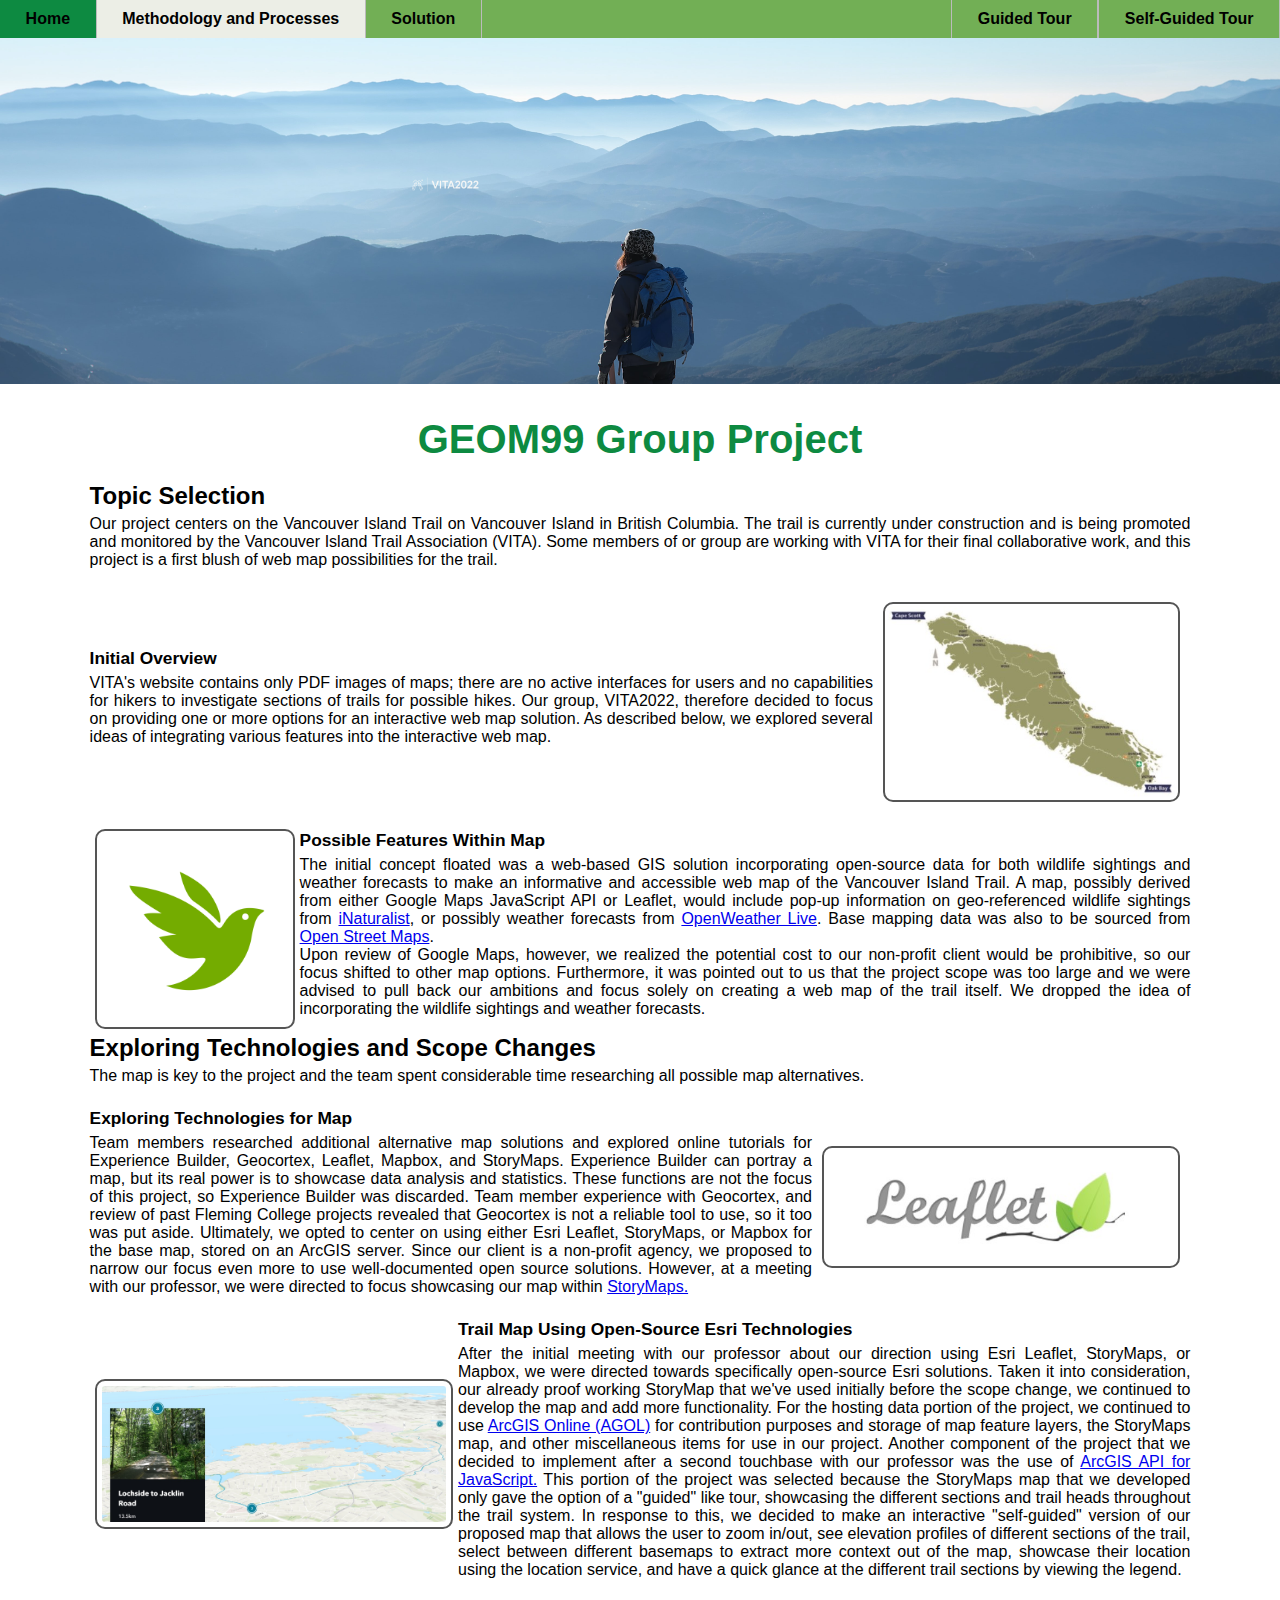
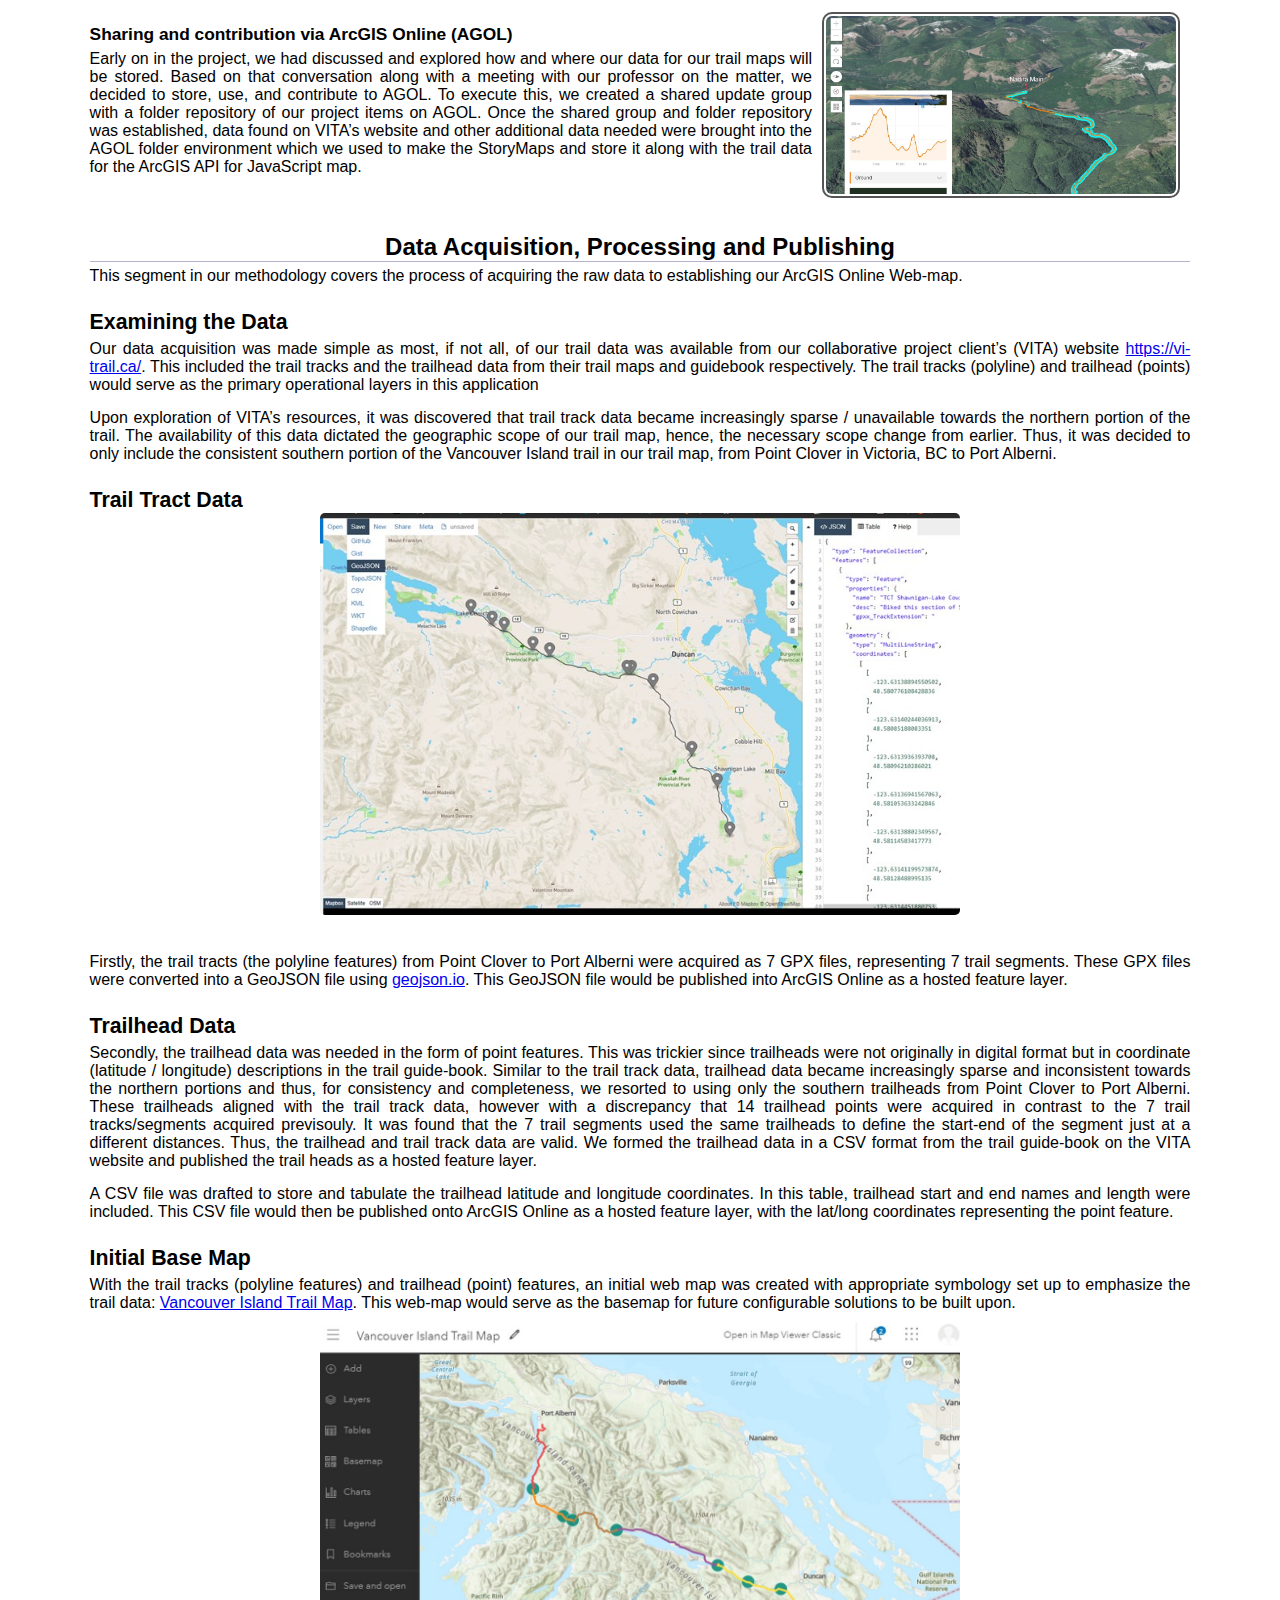
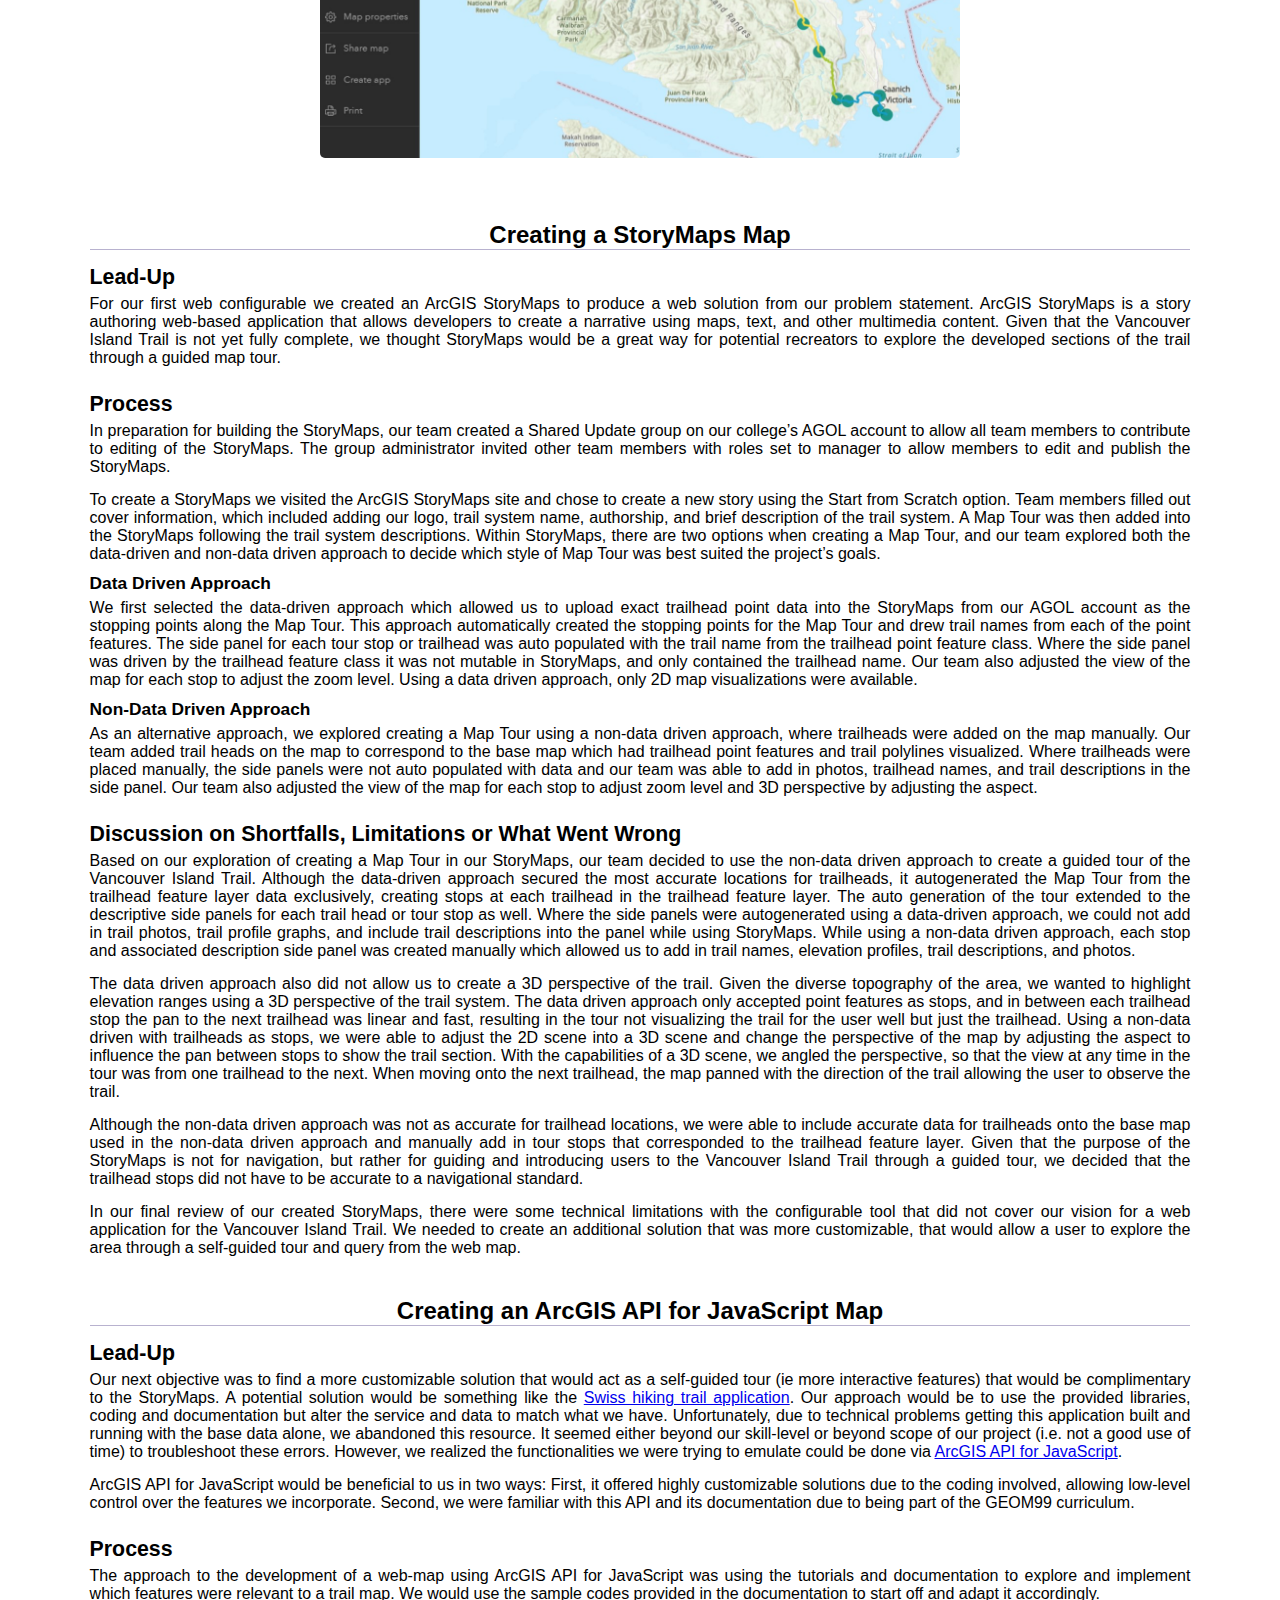
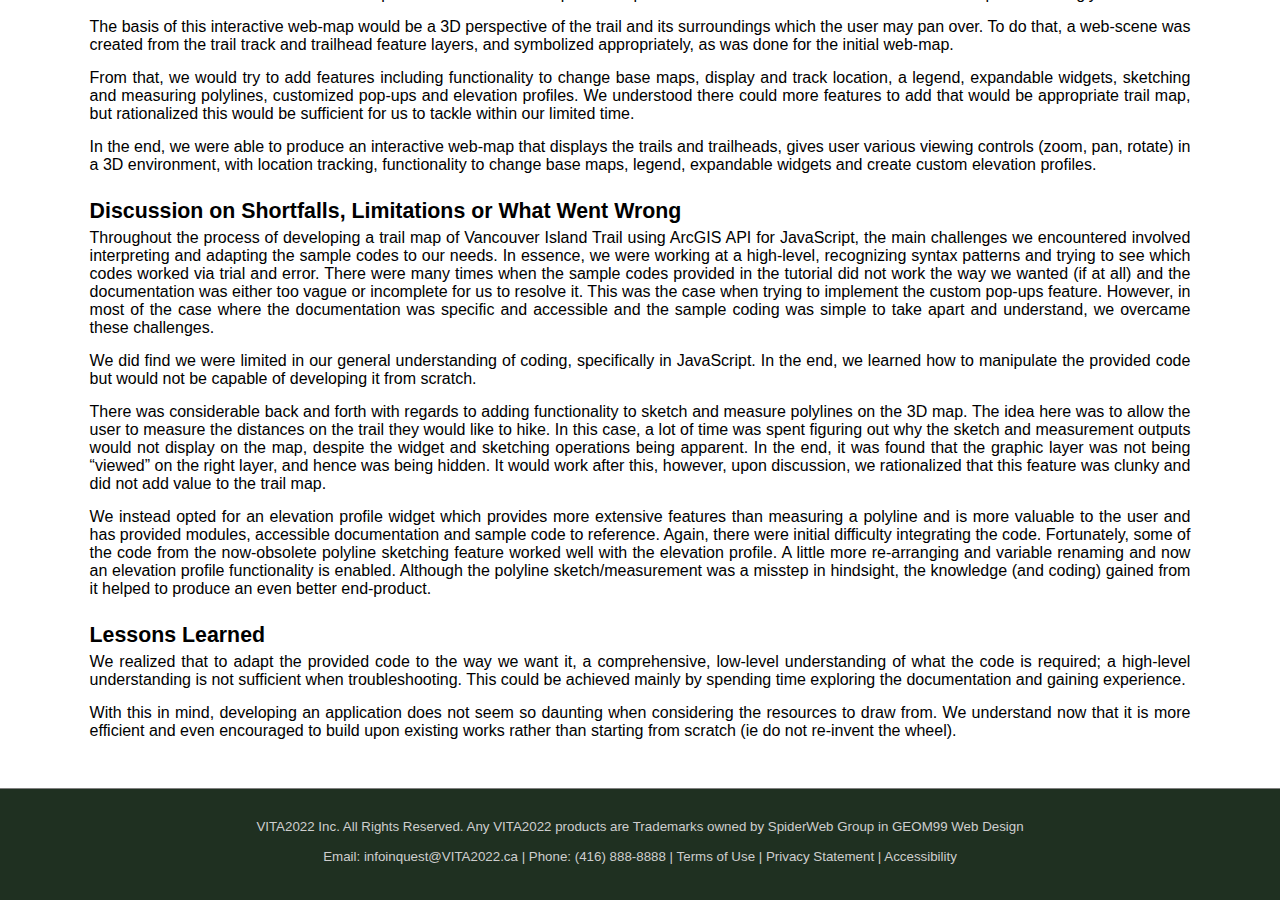
<file: process.html>
<!DOCTYPE html>
<html lang="en-CA"> 
    <head>
        <!-- https://jarlo72.github.io/web1/process.html will change once imported to Luna -->
        <meta name="viewport" content="width=device-width, initial-scale=1.0"> <!--to make it responsive--> 
        <meta charset="UTF-8">
        <title>VITA 2022 Processes</title>
        <link rel="stylesheet" href="stylesheet.css">
        <link rel="icon" href="images/logo_v2.png"> <!--Reference: https://www.delftstack.com/howto/html/html-tab-icon/-->
    </head>
    <body>
        <nav class="topnav" id="myTopnav">
            <a href="index.html">Home</a> 
            <a class="active" href="process.html">Methodology and Processes</a> 
            <a href="solution.html">Solution</a>
            <a class ="solutionlink" href="WebSceneArcgisJsApi.html" target="_blank">Self-Guided Tour</a>
            <a class ="solutionlink" href="https://storymaps.arcgis.com/stories/4e084de88c7a46849df2601ae3f57111" target="_blank">Guided Tour</a>
        </nav>

        <header>
            <figure> 
                <img src="images/VITA2022Logo.png" alt="VITA2022 logo" id="logo"> 
            </figure>                
        </header> 
        <main>
            <section>
                <h2 class="projectTitle">GEOM99 Group Project</h2>

                <!-- Start of Topic Selection -->
                <article class="ContentParagraph1"><h3 class="underlineTitle1">Topic Selection</h3> 
                    <p> Our project centers on the Vancouver Island Trail on Vancouver Island in British Columbia.  The trail is currently under construction
                        and is being promoted and monitored by the Vancouver Island Trail Association (VITA).
                        Some members of or group are working with VITA for their final collaborative work, and this project is a first blush of web map possibilities
                        for the trail.</p>
                </article>
                    
                    <article class = "serve leftText">
                        <div class="textZone">
                            <h5> Initial Overview</h5>
                            <p> VITA's website contains only PDF images of maps; there are no active interfaces for users and no capabilities for hikers to investigate sections of trails
                            for possible hikes. Our group, VITA2022, therefore decided to focus on providing one or more options for an interactive web map solution.  As described below, we explored several ideas of integrating
                             various features into the interactive web map. 
                            </p>
                        </div>
                        <figure class="picBox">
                            <img src="images/Process_images/VITmap.jpg" alt="VIT map" class="smallimageright">
                        </figure> 
                    </article>

                    <article class = "serve rightText">
                        <div class="textZone">
                        <h5>Possible Features Within Map</h5>
                        <p>The initial concept floated was a web-based GIS solution incorporating open-source data for both wildlife sightings and weather 
                            forecasts to make an informative and accessible web map of the Vancouver Island Trail.  A map, possibly derived from either 
                            Google Maps JavaScript API or Leaflet, would include pop-up information on geo-referenced wildlife sightings from
                            <a href = https://www.inaturalist.org/ target="_blank">iNaturalist</a>, or possibly weather forecasts from <a href = https://openweathermap.org/ target="_blank">OpenWeather Live</a>.
                            Base mapping data was also to be sourced from <a href =https://www.openstreetmap.org/ target="_blank">Open Street Maps</a>.<br>
                            Upon review of Google Maps, however, we realized the potential cost to our non-profit client would be prohibitive,
                            so our focus shifted to other map options. Furthermore, it was pointed out to us that the project scope was too large 
                            and we were advised to pull back our ambitions and focus solely on creating a web map of the trail itself. We dropped the idea of incorporating the wildlife sightings
                            and weather forecasts.
                        </p>
                        </div>
                        <figure class="picBox">
                            <img src="images/Process_images/iNaturalist_logo.png" alt="iNaturlist logo" class="smallimageleft">
                        </figure>
                    </article>

                    <!-- Start of Exploring Technologies -->
                    <article class="ContentParagraph1"><h3 class="underlineTitle1">Exploring Technologies and Scope Changes</h3> 
                        <p> The map is key to the project and the team spent considerable time researching all possible map alternatives.</p>

                    <article class = "serve leftText">
                        <div class="textZone">
                        <h5>Exploring Technologies for Map</h5>
                        <p> Team members researched additional alternative map solutions and explored online tutorials for Experience Builder, Geocortex, 
                            Leaflet, Mapbox, and StoryMaps.  Experience Builder can portray a map, but  its real power is to showcase data analysis and statistics.  These functions are not
                            the  focus of this project, so Experience Builder was discarded.  Team member experience with Geocortex, and review of past Fleming College projects revealed that Geocortex
                            is not a reliable tool to use, so it too was put aside. Ultimately, we opted to center on using either Esri Leaflet, StoryMaps, or Mapbox for the base map, 
                            stored on an ArcGIS server.  Since our client is a non-profit agency, we proposed to narrow our focus even more to use well-documented open source solutions.  
                            However, at a meeting with our professor, we were directed to focus showcasing our map within <a href="https://www.esri.com/en-us/arcgis/products/arcgis-storymaps/overview" target="_blank">StoryMaps.</a>
                        </p>  
                        </div>
                        <figure class="picBox">
                            <img src="images/Process_images/Leaflet.jpg" alt="Leaflet logo" class="smallimageright">
                        </figure>
                    </article>

                    <article class = "serve rightText">
                        <div class = "textZone">
                        <h5>Trail Map Using Open-Source Esri Technologies</h5>
                        <p> After the initial meeting with our professor about our direction using Esri Leaflet, StoryMaps, or Mapbox, we were directed towards specifically open-source Esri solutions.
                            Taken it into consideration, our already proof working StoryMap that we've used initially before the scope change, we continued to develop the map and add more functionality.
                            For the hosting data portion of the project, we continued to use <a href="https://www.esri.com/en-us/arcgis/products/arcgis-online/overview" target="_blank">ArcGIS Online (AGOL)</a> for contribution purposes and storage of map feature layers, the StoryMaps map, and other miscellaneous
                            items for use in our project. Another component of the project that we decided to implement after a second touchbase with our professor was the use of <a href="https://developers.arcgis.com/javascript/latest/" target="_blank">ArcGIS API for JavaScript.</a>
                            This portion of the project was selected because the StoryMaps map that we developed only gave the option of a "guided" like tour, showcasing the different sections and trail heads 
                            throughout the trail system. In response to this, we decided to make an interactive "self-guided" version of our proposed map that allows the user to zoom in/out, see elevation profiles
                            of different sections of the trail, select between different basemaps to extract more context out of the map, showcase their location using the location service, and have a quick glance
                            at the different trail sections by viewing the legend. 
                        </p>  
                        </div>  
                        <figure class="picBox">
                            <img src="images/Process_images/Storymap.jpg" alt="Our StoryMap" class="smallimageleft">
                        </figure>
                    </article>

                    <article class = "serve leftText">
                        <div class = "textZone">
                        <h5>Sharing and contribution via ArcGIS Online (AGOL)</h5>
                        <p> Early on in the project, we had discussed and explored how and where our data for our trail maps will be stored. Based on that conversation along with a meeting with our professor on
                            the matter, we decided to store, use, and contribute to AGOL. To execute this, we created a shared update group with a folder repository of our project items on AGOL. Once the shared group and folder repository was established, data found
                            on VITA’s website and other additional data needed were brought into the AGOL folder environment which we used to make the StoryMaps and store it along with the trail data for the ArcGIS
                            API for JavaScript map.
                        </p>  
                        </div>  
                        <figure class="picBox">
                            <img src="images/Process_images/API.jpg" alt=" API map" class="smallimageright">
                        </figure>         
                    </article>
                </article>

                <!-- Start of Data Acquisition -->
                <article> 
                    <div class="ContentParagraph">
                        <h3 class="underlineTitle">Data Acquisition, Processing and Publishing</h3> 
                        <p> This segment in our methodology covers the process of acquiring the raw data to establishing our ArcGIS Online Web-map.</p>
                        <h4>Examining the Data</h4>
                        <p> Our data acquisition was made simple as most, if not all, of our trail data was available from our collaborative project client’s 
                            (VITA) website <a href = "https://vi-trail.ca/">https://vi-trail.ca/</a>. This included the trail tracks and the trailhead data from their trail maps 
                            and guidebook respectively. The trail tracks (polyline) and trailhead (points) would serve as the primary operational layers in this application</p> 
                        <p> Upon exploration of VITA’s resources, it was discovered that trail track data became increasingly sparse / unavailable towards the northern 
                            portion of the trail. The availability of this data dictated the geographic scope of our trail map, hence, the necessary scope change from earlier. 
                            Thus, it was decided to only include the consistent southern portion of the Vancouver Island trail in our trail map, from Point Clover in Victoria, 
                            BC to Port Alberni. </p> 
                        <h4>Trail Tract Data</h4>
                        <img class="solutionImage" src="images/Process_images/geoJSON_io2.JPG" alt=" GeoJSON Map">
                        <p>Firstly, the trail tracts (the polyline features) from Point Clover to Port Alberni were acquired as 7 GPX files, representing 7 trail segments. 
                            These GPX files were converted into a GeoJSON file using <a href = "https://geojson.io/#map=2/20.0/0.0">geojson.io</a>. This GeoJSON file would be 
                            published into ArcGIS Online as a hosted feature layer.</p>
                        <h4>Trailhead Data</h4>
                        <p>Secondly, the trailhead data was needed in the form of point features. This was trickier since trailheads were not originally in digital format 
                            but in coordinate (latitude / longitude) descriptions in the trail guide-book. Similar to the trail track data, trailhead data became increasingly 
                            sparse and inconsistent towards the northern portions and thus, for consistency and completeness, we resorted to using only the southern trailheads from 
                            Point Clover to Port Alberni. These trailheads aligned with the trail track data, however with a discrepancy that 14 trailhead points were acquired in 
                            contrast to the 7 trail tracks/segments acquired previsouly. It was found that the 7 trail segments used the same trailheads to define the start-end of 
                            the segment just at a different distances. Thus, the trailhead and trail track data are valid. We formed the trailhead data in a CSV format from the trail guide-book on the VITA website and 
                            published the trail heads as a hosted feature layer.</p>
                        <p>A CSV file was drafted to store and tabulate the trailhead latitude and longitude coordinates. In this table, trailhead start and end names and length were included. 
                            This CSV file would then be published onto ArcGIS Online as a hosted feature layer, with the lat/long coordinates representing the point feature. </p>
                        <h4>Initial Base Map</h4>
                        <p>With the trail tracks (polyline features) and trailhead (point) features, an initial web map was created with appropriate symbology set up to emphasize the trail data: 
                            <a href="https://fleming.maps.arcgis.com/apps/mapviewer/index.html?webmap=46df05449e524dc0993b114f96eaa12c">Vancouver Island Trail Map</a>. This web-map would serve as 
                            the basemap for future configurable solutions to be built upon.</p> 
                        <img class="solutionImage" src="images/Process_images/AGOL_basemap2.jpg" alt=" GeoJSON Map">  
                    </div>
                </article>

                <!-- Start of StoryMaps -->
                <article> 
                    <div class="ContentParagraph"><h3 class="underlineTitle">Creating a StoryMaps Map</h3>
                        <h4>Lead-Up</h4> 
                        <p> For our first web configurable we created an ArcGIS StoryMaps to produce a web solution from our problem statement. ArcGIS StoryMaps is a story authoring web-based 
                            application that allows developers to create a narrative using maps, text, and other multimedia content. Given that the Vancouver Island Trail is not yet fully 
                            complete, we thought StoryMaps would be a great way for potential recreators to explore the developed sections of the trail through a guided map tour.
                        </p>
                        <h4>Process</h4>
                        <p>In preparation for building the StoryMaps, our team created a Shared Update group on our college’s AGOL account to allow all team members to contribute to editing 
                            of the StoryMaps. The group administrator invited other team members with roles set to manager to allow members to edit and publish the StoryMaps. 
                        </p>
                        <p>To create a StoryMaps we visited the ArcGIS StoryMaps site and chose to create a new story using the Start from Scratch option. Team members filled out cover 
                            information, which included adding our logo, trail system name, authorship, and brief description of the trail system. A Map Tour was then added into the 
                            StoryMaps following the trail system descriptions. Within StoryMaps, there are two options when creating a Map Tour, and our team explored both the data-driven 
                            and non-data driven approach to decide which style of Map Tour was best suited the project’s goals.    
                        </p>
                        <h5>Data Driven Approach</h5>
                        <p>We first selected the data-driven approach which allowed us to upload exact trailhead point data into the StoryMaps from our AGOL account as the stopping points 
                            along the Map Tour. This approach automatically created the stopping points for the Map Tour and drew trail names from each of the point features. The side panel 
                            for each tour stop or trailhead was auto populated with the trail name from the trailhead point feature class. Where the side panel was driven by the trailhead 
                            feature class it was not mutable in StoryMaps, and only contained the trailhead name. Our team also adjusted the view of the map for each stop to adjust the zoom 
                            level. Using a data driven approach, only 2D map visualizations were available.
                        </p>
                        <h5>Non-Data Driven Approach</h5>
                        <p>As an alternative approach, we explored creating a Map Tour using a non-data driven approach, where trailheads were added on the map manually. Our team added trail 
                            heads on the map to correspond to the base map which had trailhead point features and trail polylines visualized. Where trailheads were placed manually, the side 
                            panels were not auto populated with data and our team was able to add in photos, trailhead names, and trail descriptions in the side panel. Our team also adjusted 
                            the view of the map for each stop to adjust zoom level and 3D perspective by adjusting the aspect.
                        </p>
                        <h4>Discussion on Shortfalls, Limitations or What Went Wrong</h4>
                        <p>Based on our exploration of creating a Map Tour in our StoryMaps, our team decided to use the non-data driven approach to create a guided tour of the Vancouver Island 
                            Trail. Although the data-driven approach secured the most accurate locations for trailheads, it autogenerated the Map Tour from the trailhead feature layer data 
                            exclusively, creating stops at each trailhead in the trailhead feature layer. The auto generation of the tour extended to the descriptive side panels for each trail 
                            head or tour stop as well. Where the side panels were autogenerated using a data-driven approach, we could not add in trail photos, trail profile graphs, and include 
                            trail descriptions into the panel while using StoryMaps. While using a non-data driven approach, each stop and associated description side panel was created manually 
                            which allowed us to add in trail names, elevation profiles, trail descriptions, and photos. 
                        </p>
                        <p>The data driven approach also did not allow us to create a 3D perspective of the trail. Given the diverse topography of the area, we wanted to highlight elevation ranges 
                            using a 3D perspective of the trail system. The data driven approach only accepted point features as stops, and in between each trailhead stop the pan to the next trailhead 
                            was linear and fast, resulting in the tour not visualizing the trail for the user well but just the trailhead. Using a non-data driven with trailheads as stops, we were able 
                            to adjust the 2D scene into a 3D scene and change the perspective of the map by adjusting the aspect to influence the pan between stops to show the trail section. With the 
                            capabilities of a 3D scene, we angled the perspective, so that the view at any time in the tour was from one trailhead to the next. When moving onto the next trailhead, the 
                            map panned with the direction of the trail allowing the user to observe the trail. 
                        </p>
                        <p>Although the non-data driven approach was not as accurate for trailhead locations, we were able to include accurate data for trailheads onto the base map used in the non-data 
                            driven approach and manually add in tour stops that corresponded to the trailhead feature layer. Given that the purpose of the StoryMaps is not for navigation, but rather for 
                            guiding and introducing users to the Vancouver Island Trail through a guided tour, we decided that the trailhead stops did not have to be accurate to a navigational standard. 
                        </p>
                        <p>In our final review of our created StoryMaps, there were some technical limitations with the configurable tool that did not cover our vision for a web application for the 
                            Vancouver Island Trail. We needed to create an additional solution that was more customizable, that would allow a user to explore the area through a self-guided tour and query 
                            from the web map.  
                        </p>
                    </div>
                </article>

                <!-- Start of API Map -->
                <article> 
                    <div class="ContentParagraph"><h3 class="underlineTitle">Creating an ArcGIS API for JavaScript Map</h3> 
                        <h4>Lead-Up</h4>
                        <p> Our next objective was to find a more customizable solution that would act as a self-guided tour (ie more interactive features) that would be complimentary to the StoryMaps. 
                            A potential solution would be something like the <a href = "https://github.com/Esri/hiking-trails-app">Swiss hiking trail application</a>. Our approach would be to use the provided libraries, 
                            coding and documentation but alter the service and data to match what we have. Unfortunately, due to technical problems getting this application built and running with the base 
                            data alone, we abandoned this resource. It seemed either beyond our skill-level or beyond scope of our project (i.e. not a good use of time) to troubleshoot these errors. However, 
                            we realized the functionalities we were trying to emulate could be done via <a href="https://developers.arcgis.com/javascript/latest/">ArcGIS API for JavaScript</a>. 
                        </p>
                        <p>ArcGIS API for JavaScript would be beneficial to us in two ways: First, it offered highly customizable solutions due to the coding involved, allowing low-level control over the features 
                            we incorporate. Second, we were familiar with this API and its documentation due to being part of the GEOM99 curriculum. </p>
                        <h4>Process</h4>
                        <p>The approach to the development of a web-map using ArcGIS API for JavaScript was using the tutorials and documentation to explore and implement which features were relevant to a trail map. 
                            We would use the sample codes provided in the documentation to start off and adapt it accordingly. </p>    
                        <p>The basis of this interactive web-map would be a 3D perspective of the trail and its surroundings which the user may pan over. To do that, a web-scene was created from the trail track and 
                            trailhead feature layers, and symbolized appropriately, as was done for the initial web-map. </p>
                        <p>From that, we would try to add features including functionality to change base maps, display and track location, a legend, expandable widgets, sketching and measuring polylines, customized 
                            pop-ups and elevation profiles. We understood there could more features to add that would be appropriate trail map, but rationalized this would be sufficient for us to tackle within our 
                            limited time. </p>
                        <p>In the end, we were able to produce an interactive web-map that displays the trails and trailheads, gives user various viewing controls (zoom, pan, rotate) in a 3D environment, with 
                            location tracking, functionality to change base maps, legend, expandable widgets and create custom elevation profiles. </p>
                        <h4>Discussion on Shortfalls, Limitations or What Went Wrong</h4>
                        <p>Throughout the process of developing a trail map of Vancouver Island Trail using ArcGIS API for JavaScript, the main challenges we encountered involved interpreting and adapting the sample 
                            codes to our needs. In essence, we were working at a high-level, recognizing syntax patterns and trying to see which codes worked via trial and error. There were many times when the sample 
                            codes provided in the tutorial did not work the way we wanted (if at all) and the documentation was either too vague or incomplete for us to resolve it. This was the case when trying to 
                            implement the custom pop-ups feature. However, in most of the case where the documentation was specific and accessible and the sample coding was simple to take apart and understand, 
                            we overcame these challenges. </p>
                        <p>We did find we were limited in our general understanding of coding, specifically in JavaScript. In the end, we learned how to manipulate the provided code but would not be capable of 
                            developing it from scratch. </p>
                        <p>There was considerable back and forth with regards to adding functionality to sketch and measure polylines on the 3D map. The idea here was to allow the user to measure the distances on the 
                            trail they would like to hike. In this case, a lot of time was spent figuring out why the sketch and measurement outputs would not display on the map, despite the widget and sketching operations 
                            being apparent. In the end, it was found that the graphic layer was not being “viewed” on the right layer, and hence was being hidden. It would work after this, however, upon discussion, we 
                            rationalized that this feature was clunky and did not add value to the trail map.  </p>
                        <p>We instead opted for an elevation profile widget which provides more extensive features than measuring a polyline and is more valuable to the user and has provided modules, accessible documentation and sample code to reference. 
                            Again, there were initial difficulty integrating the code. Fortunately, some of the code from the now-obsolete polyline sketching feature worked well with the elevation profile. A little more 
                            re-arranging and variable renaming and now an elevation profile functionality is enabled. Although the polyline sketch/measurement was a misstep in hindsight, the knowledge (and coding) gained 
                            from it helped to produce an even better end-product. </p>
                        <h4>Lessons Learned</h4>
                        <p>We realized that to adapt the provided code to the way we want it, a comprehensive, low-level understanding of what the code is required; a high-level understanding is not sufficient when troubleshooting. 
                            This could be achieved mainly by spending time exploring the documentation and gaining experience. </p>
                        <p>With this in mind, developing an application does not seem so daunting when considering the resources to draw from. We understand now that it is more efficient and even encouraged to build upon existing 
                            works rather than starting from scratch (ie do not re-invent the wheel). </p>     
                    </div>
                </article>
   
            </section>
        </main>
        
        <footer> 
            <p class="footernotes">VITA2022 Inc. All Rights Reserved. Any VITA2022 products are Trademarks owned by SpiderWeb Group in GEOM99 Web Design</p>
            <p class="footernotes">Email: <a class=deadlink>infoinquest@VITA2022.ca</a> | Phone: <a class=deadlink>(416) 888-8888</a> | <a class=deadlink>Terms of Use</a> | <a class=deadlink>Privacy Statement</a> | <a class=deadlink>Accessibility</a></p>
        </footer>
    </body>
</html>
</file>
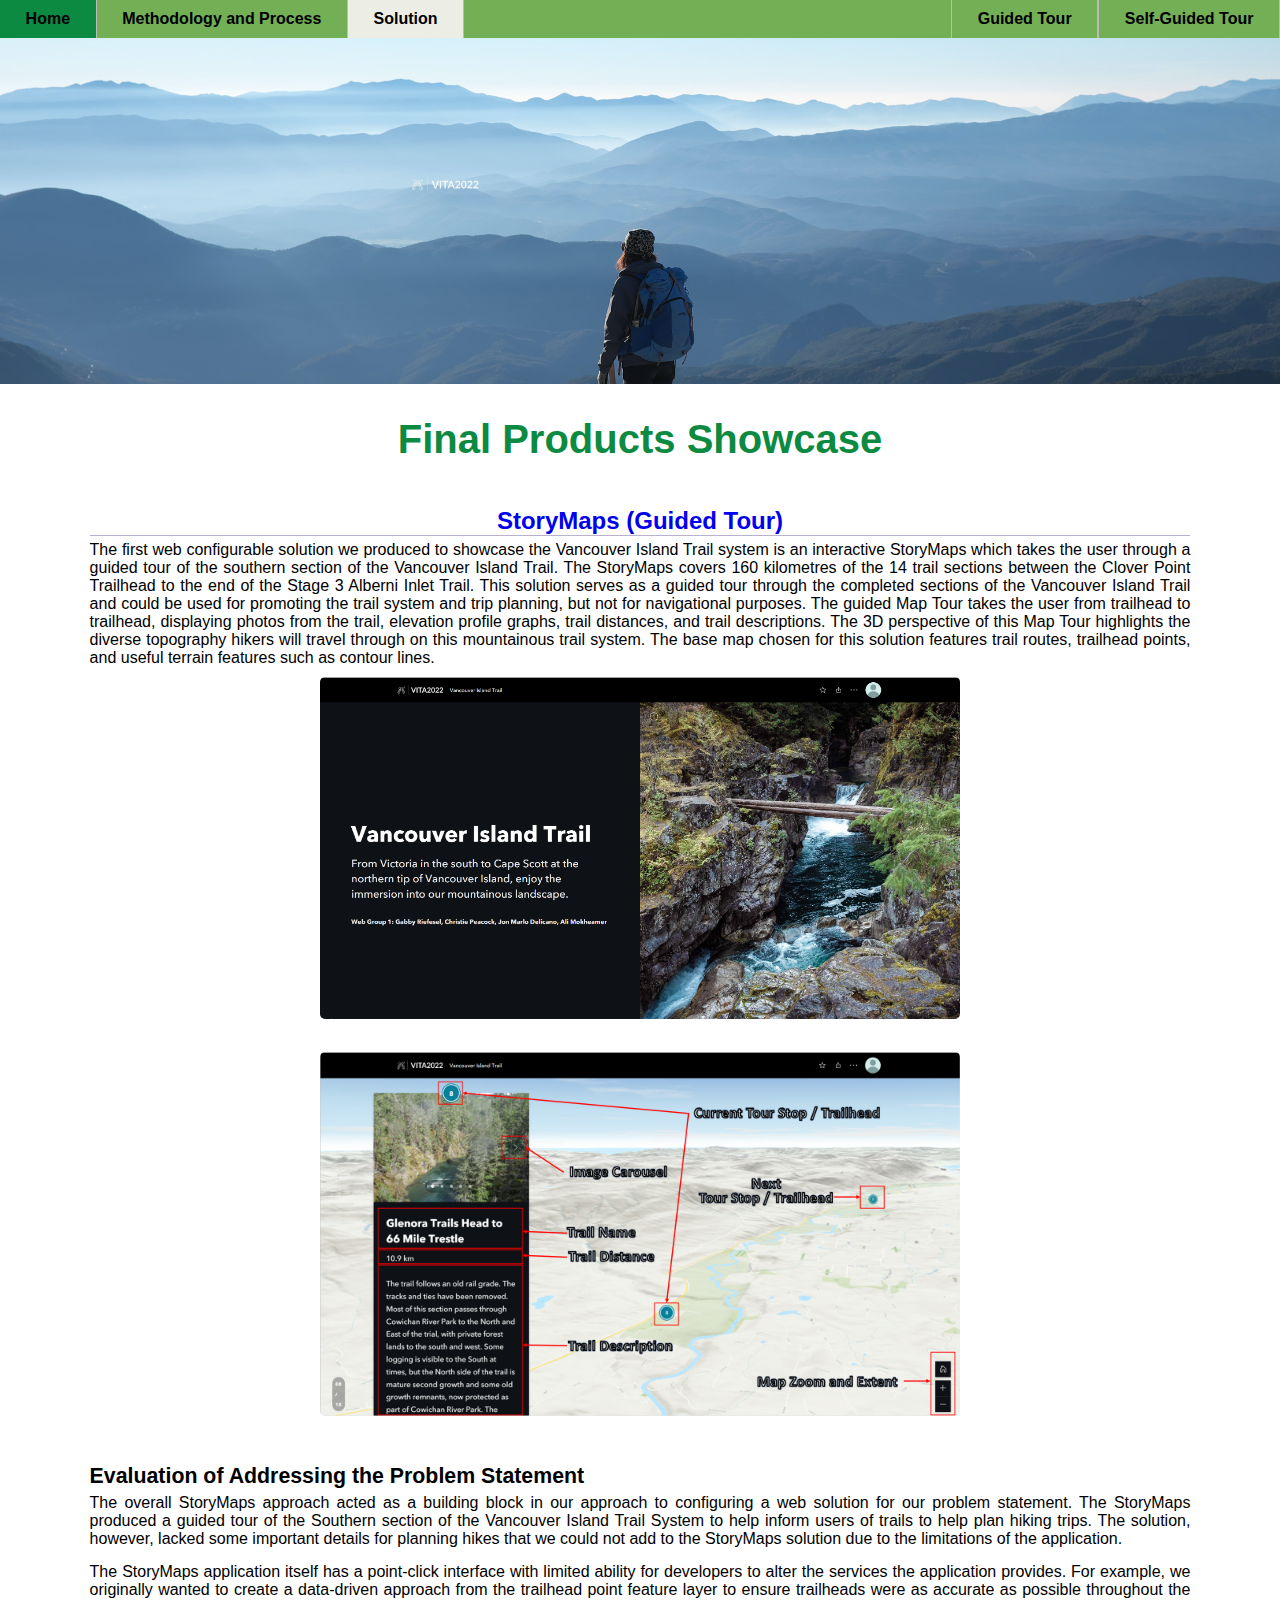
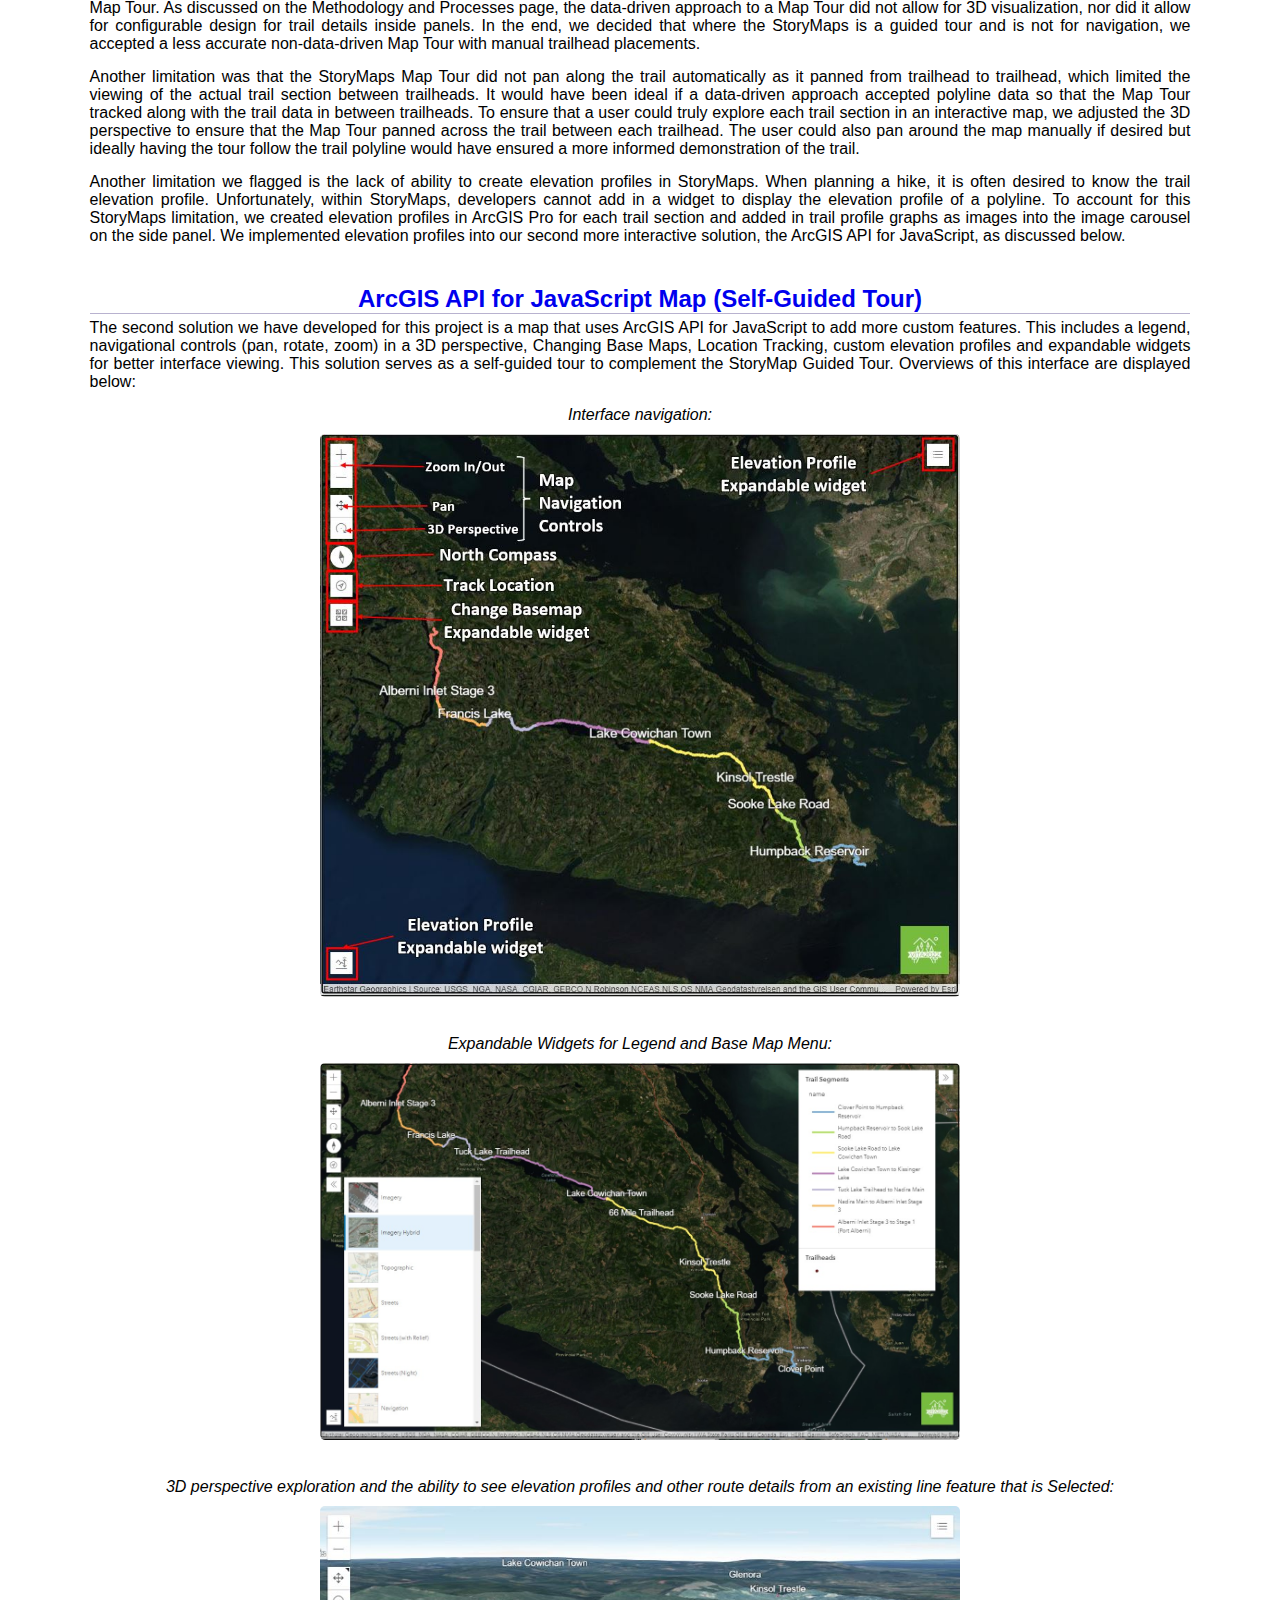
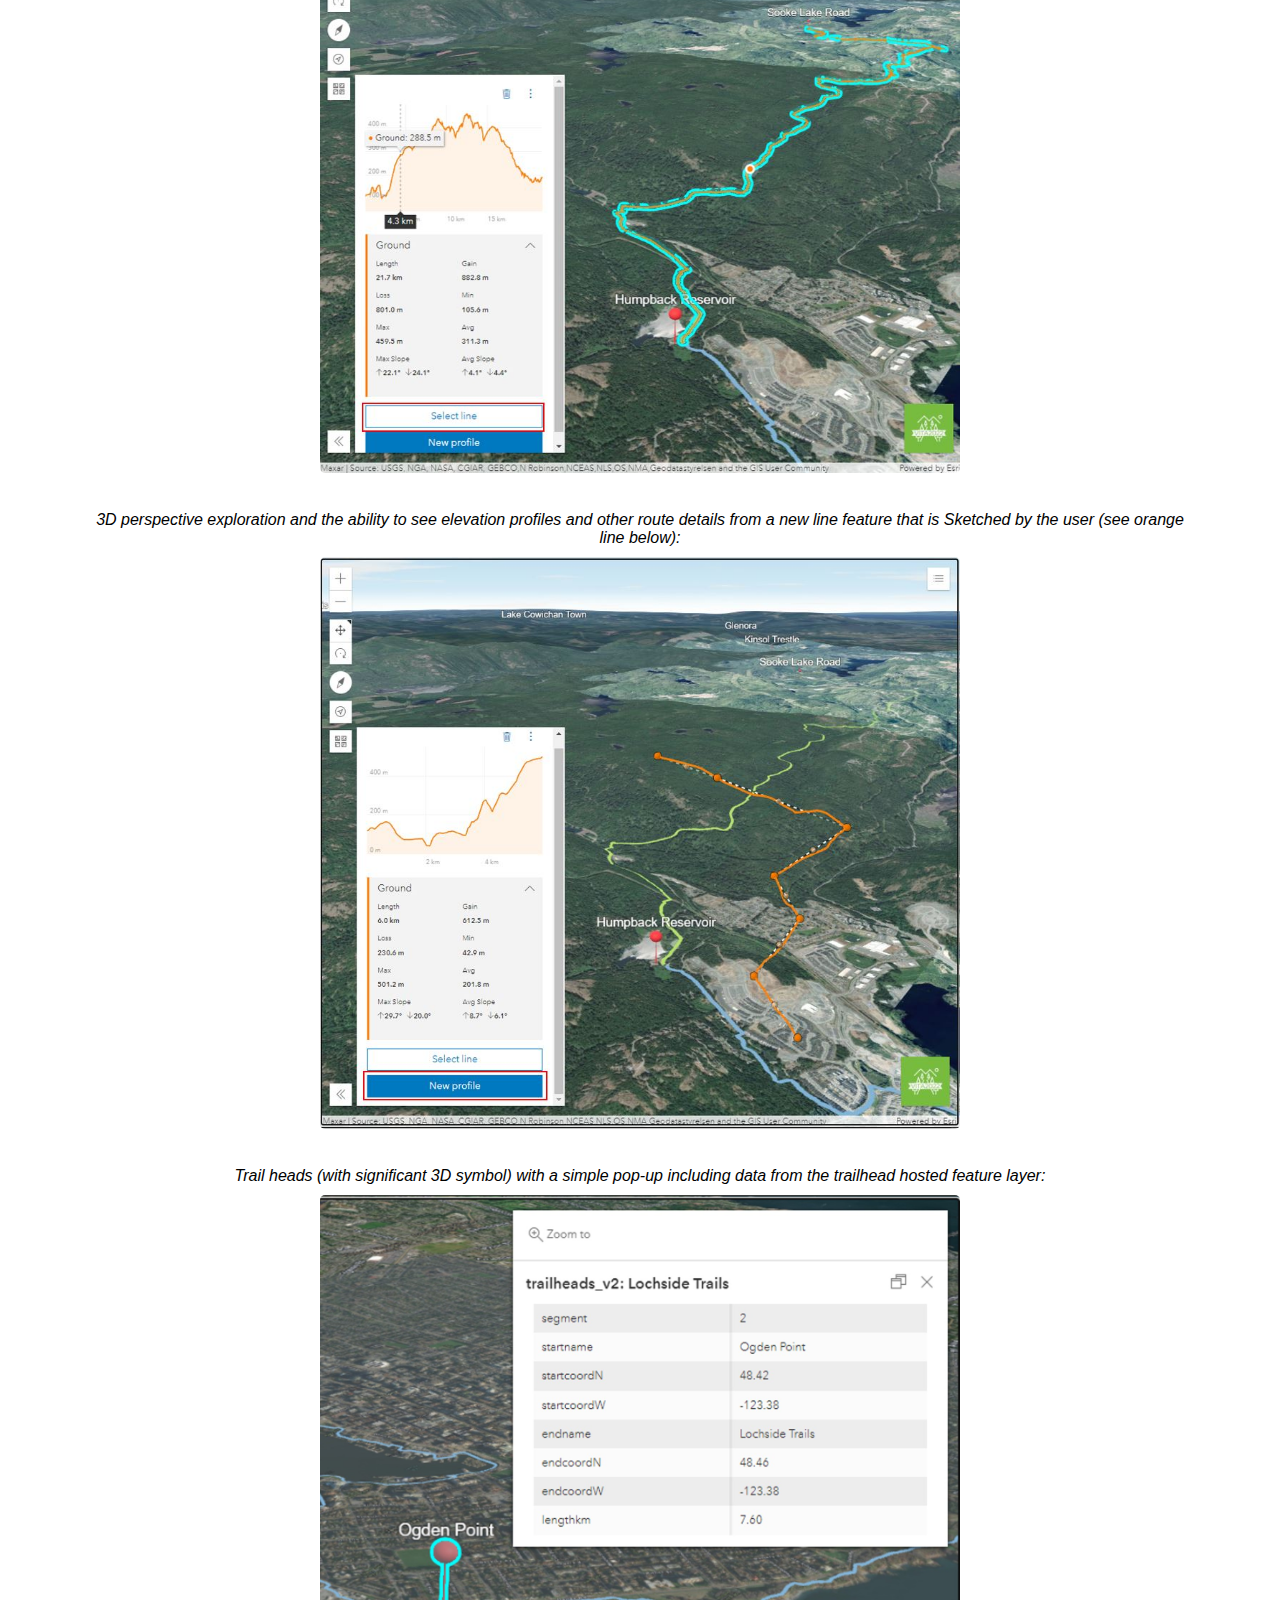
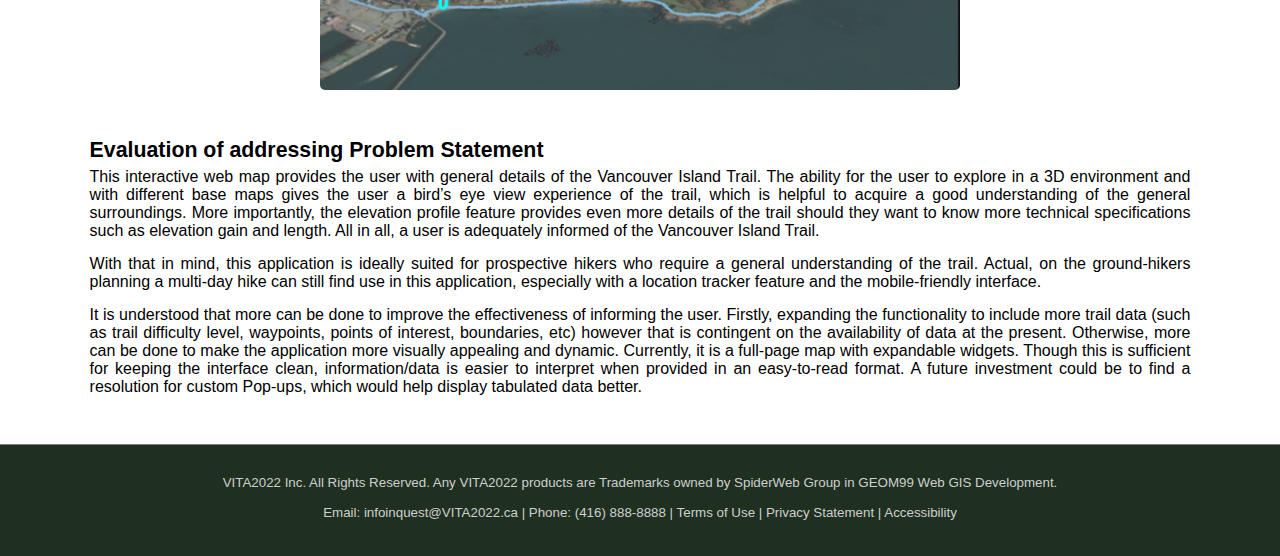
<file: solution.html>
<!DOCTYPE html>
<html lang="en-CA"> 
    <head>
        <!-- https://jarlo72.github.io/web1/solution.html will change once imported to Luna -->
        <meta name="viewport" content="width=device-width, initial-scale=1.0"> <!--to make it responsive--> 
        <meta charset="UTF-8">
        <title>VITA 2022 Solutions</title>
        <link rel="stylesheet" href="stylesheet.css">
        <link rel="icon" href="images/logo_v2.png"> <!--Reference: https://www.delftstack.com/howto/html/html-tab-icon/-->
    </head>
    <body>

        <nav class="topnav" id="myTopnav">
            <a href="index.html">Home</a> 
            <a href="process.html">Methodology and Process</a> 
            <a class="active" href="solution.html">Solution</a>
            <a class ="solutionlink" href="WebSceneArcgisJsApi.html" target="_blank">Self-Guided Tour</a>
            <a class ="solutionlink" href="https://storymaps.arcgis.com/stories/4e084de88c7a46849df2601ae3f57111" target="_blank">Guided Tour</a>
        </nav>

        <header>
            <figure> 
                <img src="images/VITA2022Logo.png" alt="VITA2022 logo" id="logo"> 
            </figure>
            
               
        </header> 

        <main>
            <section>
                <h2 class="projectTitle">Final Products Showcase</h2>
                <article>
                    <div class="ContentParagraph"><h3 class="underlineTitle"><a class="deadlink" href="https://storymaps.arcgis.com/stories/4e084de88c7a46849df2601ae3f57111" target="_blank">StoryMaps (Guided Tour)</a></h3> 
                        <p> The first web configurable solution we produced to showcase the Vancouver Island Trail system is an interactive StoryMaps
                            which takes the user through a guided tour of the southern section of the Vancouver Island Trail. The StoryMaps covers 160 kilometres of the 14 trail sections between the Clover Point Trailhead to the end of the Stage 3 Alberni Inlet Trail. This solution serves as a guided tour through the completed sections of the Vancouver Island Trail and could be used for promoting the trail system and trip planning, but not for navigational purposes. The guided Map Tour takes the user from trailhead to trailhead, displaying photos from the trail, elevation profile graphs, trail distances, and trail descriptions. The 3D perspective of this Map Tour highlights the diverse topography hikers will travel through on this mountainous trail system. The base map chosen for this solution features trail routes, trailhead points, and useful terrain features such as contour lines.
                        </p>
                        <img class="solutionImage" src="images/StoryMap_Screenshots/solution_head.PNG" alt="StartInterface">
                        <img class="solutionImage" src="images/StoryMap_Screenshots/solution_anno_stops.PNG" alt="AnnotatedInterface">
                        <h4>Evaluation of Addressing the Problem Statement</h4>
                        <p> The overall StoryMaps approach acted as a building block in our approach to configuring a web solution for our problem statement. The StoryMaps produced a guided tour of the Southern section of the Vancouver Island Trail System to help inform users of trails to help plan hiking trips. The solution, however, lacked some important details for planning hikes that we could not add to the StoryMaps solution due to the limitations of the application.
                        </p>
                        <p> The StoryMaps application itself has a point-click interface with limited ability for developers to alter the services the application provides. For example, we originally wanted to create a data-driven approach from the trailhead point feature layer to ensure trailheads were as accurate as possible throughout the Map Tour. As discussed on the Methodology and Processes page, the data-driven approach to a Map Tour did not allow for 3D visualization, nor did it allow for configurable design for trail details inside panels. In the end, we decided that where the StoryMaps is a guided tour and is not for navigation, we accepted a less accurate non-data-driven Map Tour with manual trailhead placements.</p>
                        <p> Another limitation was that the StoryMaps Map Tour did not pan along the trail automatically as it panned from trailhead to trailhead, which limited the viewing of the actual trail section between trailheads. It would have been ideal if a data-driven approach accepted polyline data so that the Map Tour tracked along with the trail data in between trailheads. To ensure that a user could truly explore each trail section in an interactive map, we adjusted the 3D perspective to ensure that the Map Tour panned across the trail between each trailhead. The user could also pan around the map manually if desired but ideally having the tour follow the trail polyline would have ensured a more informed demonstration of the trail.</p>
                        <p> Another limitation we flagged is the lack of ability to create elevation profiles in StoryMaps. When planning a hike, it is often desired to know the trail elevation profile. Unfortunately, within StoryMaps, developers cannot add in a widget to display the elevation profile of a polyline. To account for this StoryMaps limitation, we created elevation profiles in ArcGIS Pro for each trail section and added in trail profile graphs as images into the image carousel on the side panel. We implemented elevation profiles into our second more interactive solution, the ArcGIS API for JavaScript, as discussed below. </p>
                    </div>

                    <div class="ContentParagraph"><h3 class="underlineTitle"><a class="deadlink" href="WebSceneArcgisJsApi.html" target="_blank">ArcGIS API for JavaScript Map (Self-Guided Tour)</a></h3> 
                        <p> The second solution we have developed for this project is a map that uses ArcGIS API for JavaScript to add more custom features. 
                            This includes a legend, navigational controls (pan, rotate, zoom) in a 3D perspective, Changing Base Maps, Location Tracking, custom
                            elevation profiles and expandable widgets for better interface viewing. This solution serves as a self-guided tour to complement the
                            StoryMap Guided Tour. Overviews of this interface are displayed below:</p>
                        <p class="quote"> Interface navigation:</p>
                            <img class="solutionImage" src="images/ArcGIS_API/APISolution1.JPG" alt="Overview">
                        <p class="quote"> Expandable Widgets for Legend and Base Map Menu:</p>
                            <img class="solutionImage" src="images/ArcGIS_API/APISolution2.jpg" alt="ExpandableWidgets">
                        <p class="quote"> 3D perspective exploration and the ability to see elevation profiles and other route details from an existing line feature that is Selected:</p>
                            <img class="solutionImage" src="images/ArcGIS_API/APISolution3.jpg" alt="3D_selectline">
                        <p class="quote"> 3D perspective exploration and the ability to see elevation profiles and other route details from a new line feature that is Sketched by the user (see orange line below):</p>
                            <img class="solutionImage" src="images/ArcGIS_API/APISolution4.jpg" alt="3D_makeline">
                        <p class="quote"> Trail heads (with significant 3D symbol) with a simple pop-up including data from the trailhead hosted feature layer:</p>
                            <img class="solutionImage" src="images/ArcGIS_API/APISolution5.jpg" alt="Popup">
                        <h4> Evaluation of addressing Problem Statement</h4>
                        <p> This interactive web map provides the user with general details of the Vancouver Island Trail. The ability for the user to explore in a 3D environment and with different base 
                            maps gives the user a bird’s eye view experience of the trail, which is helpful to acquire a good understanding of the general surroundings. More importantly, the elevation 
                            profile feature provides even more details of the trail should they want to know more technical specifications such as elevation gain and length. All in all, a user is adequately 
                            informed of the Vancouver Island Trail.
                        </p>
                        <p> With that in mind, this application is ideally suited for prospective hikers who require a general understanding of the trail. Actual, on the ground-hikers planning a multi-day 
                            hike can still find use in this application, especially with a location tracker feature and the mobile-friendly interface.
                        </p>
                        <p> It is understood that more can be done to improve the effectiveness of informing the user. Firstly, expanding the functionality to include more trail data (such as trail difficulty 
                            level, waypoints, points of interest, boundaries, etc) however that is contingent on the availability of data at the present. Otherwise, more can be done to make the application 
                            more visually appealing and dynamic. Currently, it is a full-page map with expandable widgets. Though this is sufficient for keeping the interface clean, information/data is easier 
                            to interpret when provided in an easy-to-read format. A future investment could be to find a resolution for custom Pop-ups, which would help display tabulated data better.
                        </p>
                    </div>
                </article>
   
            </section>
        </main>
        
        <footer> 
            <p class="footernotes">VITA2022 Inc. All Rights Reserved. Any VITA2022 products are Trademarks owned by SpiderWeb Group in GEOM99 Web GIS Development.</p>
            <p class="footernotes">Email: <a class=deadlink>infoinquest@VITA2022.ca</a> | Phone: <a class=deadlink>(416) 888-8888</a> | <a class=deadlink>Terms of Use</a> | <a class=deadlink>Privacy Statement</a> | <a class=deadlink>Accessibility</a></p>
        </footer>
    </body>
</html>
</file>
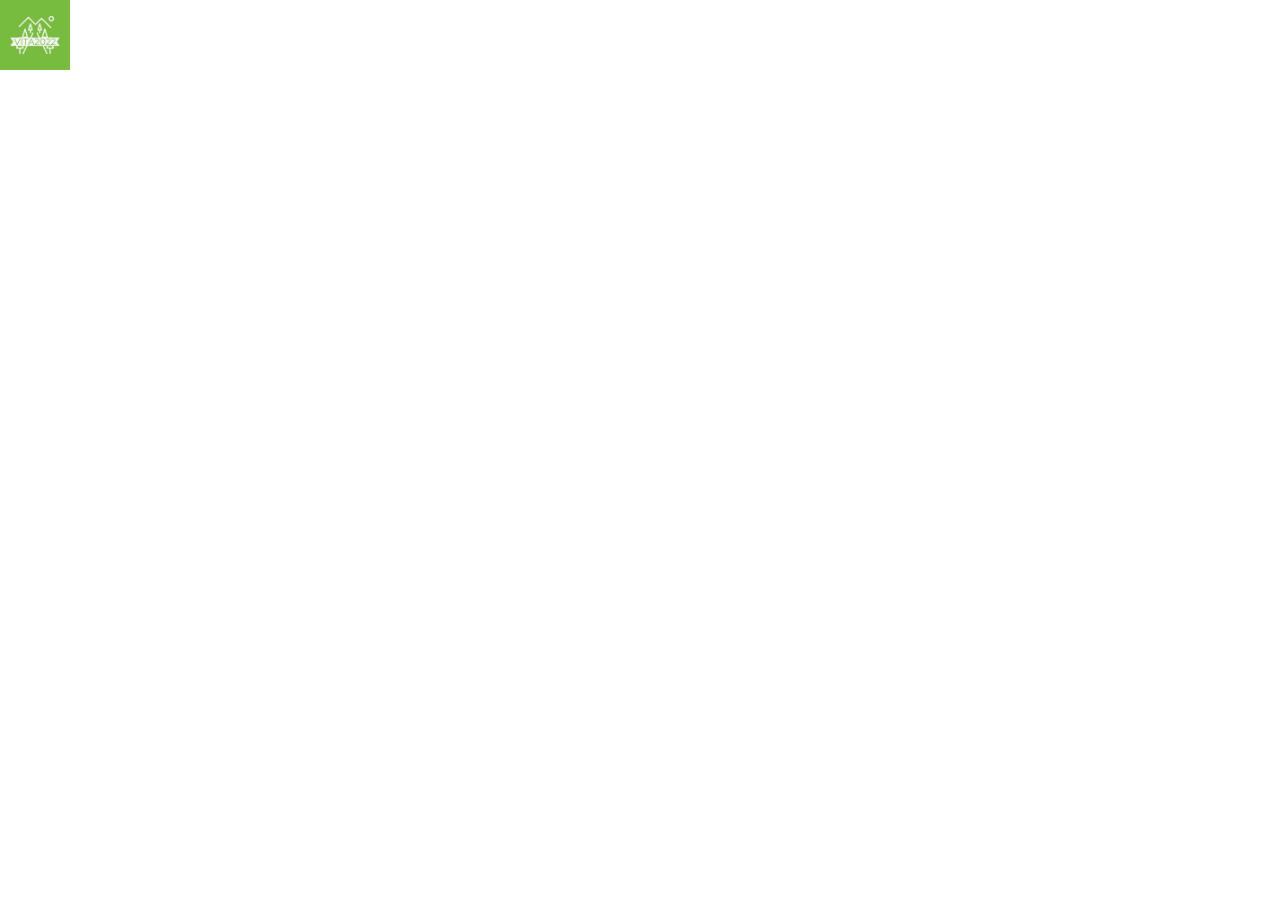
<file: WebSceneArcgisJsApi.html>
<!DOCTYPE html>
<html lang="en-CA"> 
  <!-- The public URL of this on GitHub pages will be 
      https://jarlo72.github.io/web1/WebSceneArcgisJsApi.html will change once imported to Luna -->
<head>
  <meta charset="utf-8">
  <meta name="viewport" content="initial-scale=1, maximum-scale=1, user-scalable=no">
  <title>Self Guided Tour Solution</title>
  <link rel="icon" href="images/logo_v2.png"> <!--Reference: https://www.delftstack.com/howto/html/html-tab-icon/-->
  <style>
    html, body, #viewDiv { /* Styling for view div */
      padding: 0;
      margin: 0;
      height: 100%;
      width: 100%;
    }

    .esri-elevation-profile.esri-component.esri-widget--panel { /* Styling for elevation profile widget on view div */
      width: 500px!important;
    }
    #apiLogo{
      width: 70px;
      height: 70px;
    }
    
  </style>
  <link rel="stylesheet" href="https://js.arcgis.com/4.23/esri/themes/light/main.css">
  <script src="https://js.arcgis.com/4.23/"></script>
  <script>
    require([ // All modules required for the features incorporated into this web-map
      "esri/config",
      "esri/WebScene",
      "esri/views/SceneView",
      "esri/widgets/Legend",
      "esri/widgets/Track",
      "esri/widgets/Expand",  
      "esri/widgets/BasemapGallery",
      "esri/widgets/ElevationProfile",
      "esri/widgets/Sketch",
      "esri/Graphic",
      "esri/layers/GraphicsLayer"
    ], function(esriConfig, WebScene, SceneView, Legend, Track, Expand, BasemapGallery, Sketch, ElevationProfile, Graphic, GraphicsLayer) {
    esriConfig.apiKey = "AAPKafe6cece6b3c4b9c87187d48725b5e00VnU7KKuFgK778kAvYJpx4ZC8w-ABB6lZWCVAT2CnL5q96pcPfg9TcuDZxJmK6_-9";
      const webscene = new WebScene({ // Creating a 3d web-scene from https://developers.arcgis.com/javascript/latest/display-a-web-scene/
        portalItem: {
          id: "4d7685d39f874ff980bf5d03d590e7f5"
        }
      });
      const view = new SceneView({
        container: "viewDiv",
        map: webscene
      });

      // Display and tracking location for mobile functionality. From https://developers.arcgis.com/javascript/latest/display-your-location/

      const track = new Track({
        view: view,
        graphic: new Graphic({
          symbol: {
            type: "simple-marker",
            size: "12px",
            color: "green",
            outline: {
              color: "#efefef",
              width: "1.5px"
            }
          }
        }),
        useHeadingEnabled: false
      });
      view.ui.add(track, "top-left");

      // Changable Basemap widget from https://developers.arcgis.com/javascript/latest/change-the-basemap-layer/ 
      const basemapGallery = new BasemapGallery({
        view: view,
        container: document.createElement("div"),
        source: {
          query: {
            title: '"World Basemaps for Developers" AND owner:esri'
          }
        }
      });
      const bgExpand = new Expand({ // Expandable basemap widget from https://developers.arcgis.com/javascript/latest/sample-code/widgets-expand/
          view: view,
          content: basemapGallery
        });
      view.ui.add(bgExpand, "top-left"); 

      // Legend widget from https://developers.arcgis.com/javascript/latest/display-a-web-scene/
      const legend = new Legend ({  
        view: view,
        container: document.createElement("div")
      });
      const bgExpand2 = new Expand({ // Expandable legend widget from https://developers.arcgis.com/javascript/latest/sample-code/widgets-expand/
          view: view,
          content: legend
        });
      view.ui.add(bgExpand2, "top-right");      

      // Elevation profile widget from https://developers.arcgis.com/javascript/latest/sample-code/widgets-elevation-profile/
      const elevationProfile = new ElevationProfile({
        view: view,
        profiles: [
          {
            type: "ground" // first profile line samples the ground elevation
          },
          {
            type: "view" // second profile samples the view and shows building profiles
          }
        ],
        visibleElements: {
          selectButton: false
        }
      });
      // code from Add polyline, find length widget but works to display Elevation somehow

      const graphicsLayer = new GraphicsLayer();
      webscene.add(graphicsLayer);
      const sketch = new Sketch({
        layer: graphicsLayer,
        view: view
      });
      const bgExpand3 = new Expand({
          view: view,
          content: sketch
        });
      view.ui.add(bgExpand3, "bottom-left");

      // VITA logo widget
      view.ui.add("apiLogo", "bottom-right")
  });
  </script>
</head>
<body>
  <div id="viewDiv"> <!-- Everything in the view instance from script above is placed here-->
    <div class="esri-widget"><img id="apiLogo" src="images/logo_v2.png" alt="VITALogo"></div>
  </div>
</body>
</html>
</file>
<file: stylesheet.css>
/*
    Before we get into things, a brief style guide reminder.
    Comments for communication use your full name, like in this one.
    For comments that need to stick around through the submission, initial and date.
    Please initial and date if you modify someone else's code, unless it's very minor.

    If you need to modify the CSS of an element for your page (ie, <h1>) make sure you
     use a Class or ID for it, so you don't break everyone else's page!
*/

* { /* settings for every possible element on the page */
    font-family: 'Helvetica', 'Sans-serif';
    margin:0;
    box-sizing: border-box; /* as per w3schools, changes calculation of total size of elements to give better CSS control */
}

/* -------------- element settings -------------- */

h1 { 
    font-size: 5vw;
    margin-left: 2vw;
}
h2 { 
    font-size: 30pt;
}
h3 { 
    float: none;
    font-size: 18pt;
}
h4 {
    font-size: 16pt;
    padding-top:15px;
}
h5 { 
    font-size: 13pt;
}
p { 
    font-size: 12pt;
    padding-top: 5px;
    padding-bottom: 10px;
    text-align: justify;
}
body {
    background-color: #ffffff;
}

/* ---------------- Semantic Element settings -------------------------------------- */


header { 
    background-image: url("images/hiking2.jpg"); /* Source: https://unsplash.com/photos/YodH2WzN6YU */
    height: 30vw;
    background-size: cover;
    background-position: 50% 70%;
    background-repeat: no-repeat; /* background image and details added for header graphic */
    padding:15px;
    font-size: 4em;
    display: flex; /* as per https://www.w3schools.com/css/css3_flexbox.asp */
    flex-flow: row wrap;
    justify-content: center;
    align-items: center;
}

#logo { 
    height: 8vw;
    padding-right: 30vw;
}

/* ---------------- Navbar settings -------------------------------------- */

nav { 
    font-size: 12pt;
    background-color: rgb(114, 175, 85);     /*  colour palette */
    overflow: hidden; /* - as per https://www.w3schools.com/howto/howto_js_mobile_navbar.asp */
    position: fixed; /* Set the navbar to fixed position */
    top: 0; /* Position the navbar at the top of the page */
    width: 100%; /* Full width */
}

nav a { 
    font-weight:bold;
    float: left;
    display: block;
    color: rgb(0, 0, 0); 
    text-align: center;
    padding: 10px;
    padding-right:2vw;
    padding-left:2vw;
    transition: all .3s ease;
    text-decoration: none; /*avoids underlines */
    border-right:1px solid #bbb;
} 

nav a:hover { 
    background-color: #0d8a41; /*  colour palette */
}          
nav a.active { 
    background-color: #eceee6; /*  colour palette  */
}

nav a.icon {
    float: right;
    display: block;
}

nav a.solutionlink {
	float:right;
	display: block;
	color: rgb(0, 0, 0);
	text-align: center;
	padding-left: 2vw;
    Padding-right: 2vw;	
	border-left:1px solid #bbb;
	text-decoration: none;
}
nav a:hover.solutionlink { 
    background-color: #ffae00; 
}
.topnav.responsive {
    position: relative;
    position: fixed;
}
.topnav.responsive a.icon {
    position: absolute;
    right: 0;
    top: 0;
}
.topnav.responsive a {
    float: none;
    display: block;
    text-align: left;
}


/* ---------------- Navbar settings END ------------- */

main { /*  sets up flexbox, to simplify positioning of everything. */
    display: flex;
    flex-flow: column nowrap;
    justify-content: flex-start;
}

section { /* aligns subsequent sections to the column format consistent with main */
    margin: 1vw;
    margin-left: 7vw;
    margin-right: 7vw;
    order: 1;
    flex: 10vw;
    display: flex;
    flex-direction: column;
}

footer { /* footer formatting sourced from https://www.w3schools.com/cssref/pr_class_clear.asp */
    background-color: #1f3021;
    color: #cecece;
	border-top: 1px solid gray;
	padding: 2vw;
	position: static;
    bottom: 0;
    margin-top:20px;
}

.footernotes {
    font-size: 10pt;
    text-align: center;
}

/* --------------------------------------- General Styling ------------------------- */


.underlineTitle { /* underlining titles (h3) for visual appeal and organization. could be used for titles in other pages */
    color: #000000;
    border-bottom: 1px solid #b8b2cf;
    text-align: center;
    padding-top: 15px;
}

.deadlink { 
	text-decoration:none;
}    
.deadlink:hover { 
	text-decoration: underline;
    cursor:pointer;
} 

/* DEAD TEXT */
.quote{ /* Quotation styling */
    text-align: center;
    font-style: italic;
}

.ContentParagraph { /* JD 12-07 -  styling for paragraphs explaining content */
    padding-top:10px;
    padding-bottom:5px;
}

/* -------------------- Landing / Index / Meet the Team Page Styling ------------------------- */ 

.projectTitle{
    text-align: center;
    margin-top:20px;
    margin-bottom:20px; 
    color: #0d8a41;
}

.folks { /*  the bio panels to go in rows, wrapping around if made smaller */
    display: flex;
    flex-flow: row wrap;
    justify-content: center;
}

.bio { /* sets the bio panels to arrange their contents vertically, full-width on small screens */
    width: 100vw;
    display: flex;
    flex-direction: column;
    text-align: center;
    padding: 5px;
    margin: .5vw;

}

.profiles { /*sets images to greyscale for bios */
    filter: grayscale(100%);
    border-radius: 100%;
    padding: 15px;

}
.profiles:hover { /* bio images switch to colour on mouseover */
    filter: none;
}

.name {
    font-size: 15pt;
    font-weight: bold;
    padding-top: 15px;
}

.role {
    font-size: 12pt;
    font-style: italic;
    padding: 5px;
}

/* --------------------------------------- Methodology Page Styling ------------------------- */ 

.serve {                /* Sets the aside so that the text will centre on the image, or vise-versa depending on screen size */
    display: flex;      /* Also establishes the container to flexbox for future formatting */
    height: max-content;
    align-items: center;
    margin-top: 1vw;
}
.serve p {              /* the text looks nicer when it lines up on both edges */
    text-align:justify;
}
.serve:first-child {    /* Removes the spacing on the first element so we don't get weird gaps */
    margin-top: 0;
    padding-top: 0;
}

.leftText {             /*Left-aligned sections use default attributes */
    flex-direction: row;
}
.rightText {            /*Attributes for right-aligned sections: */
    flex-direction: row-reverse;
}
.rightText h3 {
    text-align: right;
}
p.rightP {              /* override the widening, move the signatures to the right */
    text-align: right;
}
.picBox { /* Sets the image width for the page at any resolution, but hides it for small screens */
    width: 30vw;
}
.picSet {               /* Setting the image max-sizing, which also controls the article size on large screens, and rounds the corners*/
    max-width: 25vw;
    max-height: 300px;
    border-radius: 10px;
}
.smallimageright { /*  Setting the image max-sizing, which also controls the article size on large screens, and rounds the corners */
    float: right;
    border: 2px solid #555; 
    max-width: 28vw;
    max-height: 200px;
    border-radius: 10px; 
    padding: 2px;
    margin: 10px;
}
.smallimageleft { /* Image styling for this specific section */
    float: left;
    border: 2px solid #555;
    max-width: 28vw;
    max-height: 200px;
    border-radius: 10px;
    padding: 5px;
    margin: 5px;
}
/* --------------------------------------- Solution Page Styling ------------------------- */ 

.solutionImage{
    display: block;
    margin-bottom: 3%;
    max-width: 50vw;
    margin-left: auto;
    margin-right: auto;
    border-radius: 5px;
}

@media screen and (min-width: 800px) {
    /* ---------- About Us styling for Landing page ---------- */
    .bio { 
        width: 20vw;
    }
    .profiles { 
        filter: grayscale(100%);
    }
    .profiles:hover { 
        filter: none;
    }
}
</file>
